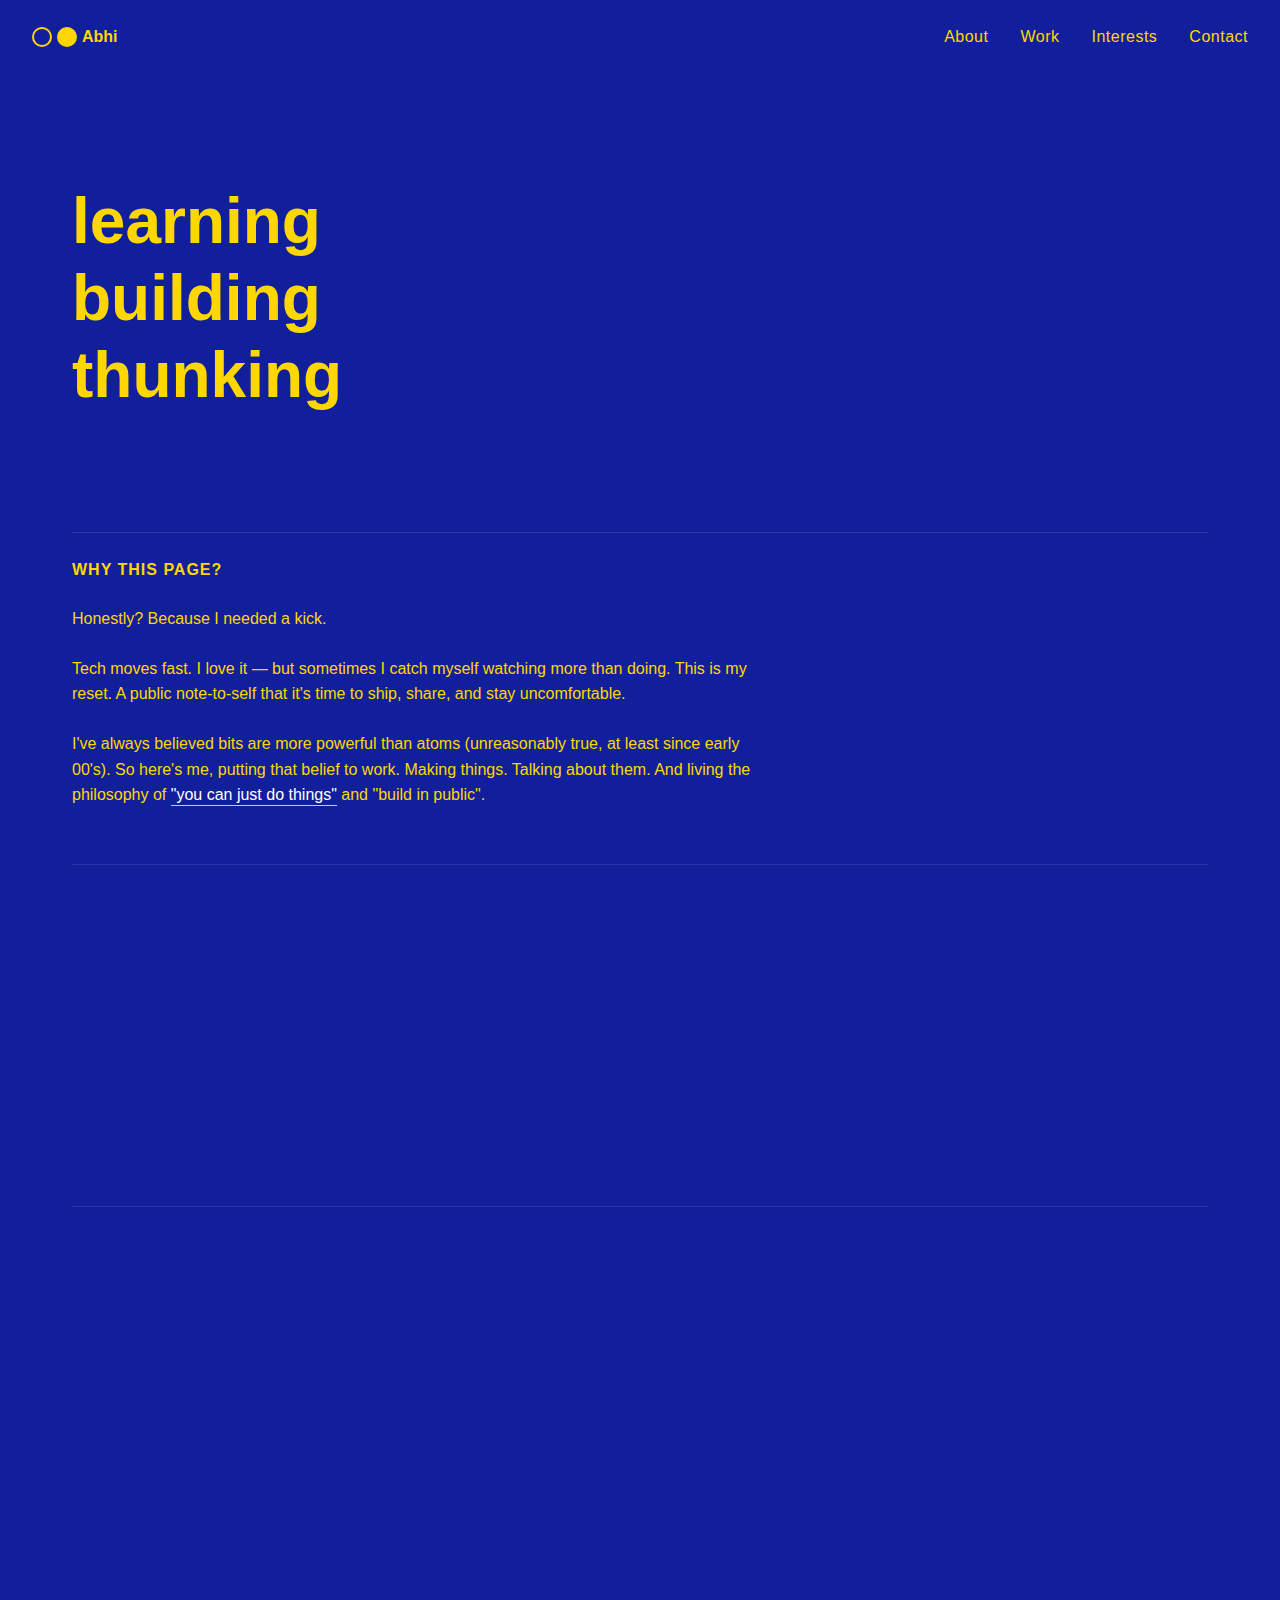
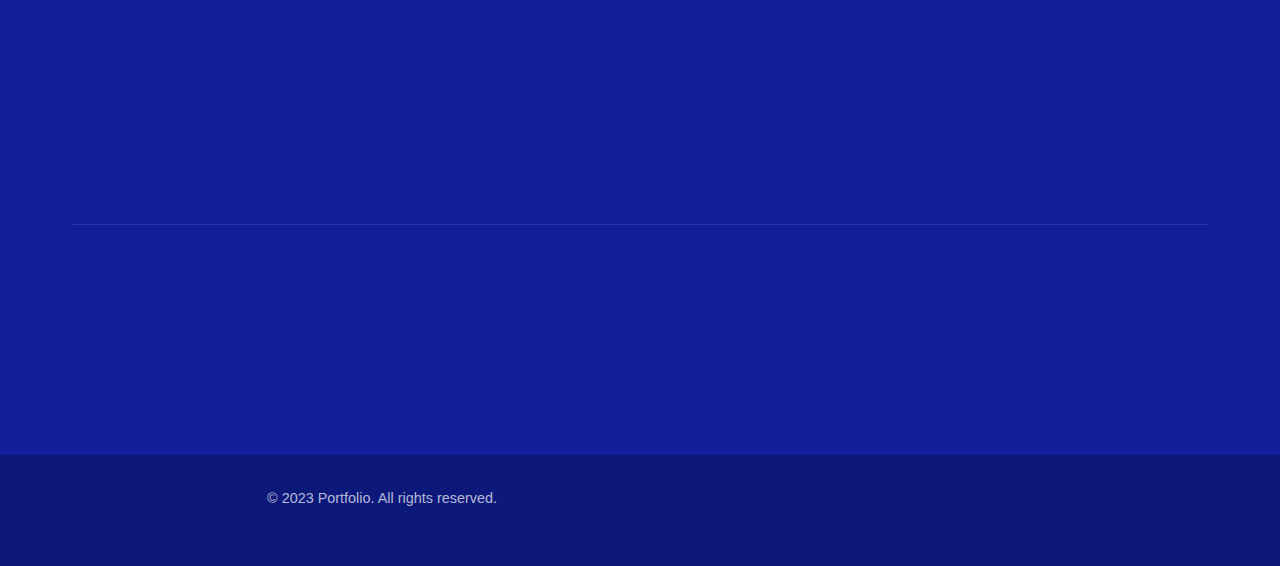
<file: index.html>
<!DOCTYPE html>
<html lang="en">
<head>
    <meta charset="UTF-8">
    <meta name="viewport" content="width=device-width, initial-scale=1.0">
    <title>Abhi's Wiki</title>
    <link rel="stylesheet" href="style.css">
    <link rel="stylesheet" href="https://cdnjs.cloudflare.com/ajax/libs/font-awesome/6.4.0/css/all.min.css">
</head>
<body>
    <header>
        <div class="logo">
            <div class="circle"></div>
            <div class="circle filled"></div>
            <span>Abhi</span>
        </div>
        <nav>
            <ul>
                <li><a href="#about">About</a></li>
                <li><a href="#work">Work</a></li>
                <li><a href="interests.html">Interests</a></li>
                <li><a href="#contact">Contact</a></li>
            </ul>
        </nav>
    </header>

    <main>
        <section class="hero">
            <h1>learning<br>building<br>thunking</h1>
        </section>

        <div class="divider"></div>
        
        <section id="about-page" class="about">
            <h2>WHY THIS PAGE?</h2>
            <p>Honestly? Because I needed a kick.</p>
            <p>Tech moves fast. I love it — but sometimes I catch myself watching more than doing. This is my reset. A public note-to-self that it's time to ship, share, and stay uncomfortable.</p>
            <p>I've always believed bits are more powerful than atoms (unreasonably true, at least since early 00's). So here's me, putting that belief to work. Making things. Talking about them. And living the philosophy of <a href="https://www.cyberpatterns.xyz/p/you-can-just-do-things" target="_blank">"you can just do things"</a> and "build in public".</p>
        </section>

        <div class="divider"></div>

        <section id="about" class="about">
            <h2>ABOUT ME</h2>
            <p>I see engineering as a craft. Performance matters. Clarity matters. The best systems are the ones you never notice because they just work — and that's the kind of work I chase every day.</p>
            <p>At <a href="https://www.ciena.com" target="_blank">Ciena</a>, I help bring up new hardware platforms from the ground up. Think: embedded systems, Linux kernels, memory maps, Ethernet PHYs, FPGAs — the works. I write drivers in C, build HAL layers, debug edge-case performance issues, and shape the SDKs. My fingerprints are on products used by <b>Verizon, AT&T, Airtel, Meta</b> — and maybe even the device you're using right now.</p>
        </section>

        <div class="divider"></div>

        <section id="work" class="work">
            <h2>WORK EXPERIENCE</h2>
            
            <div class="job">
                <h3>Routing/IP Engineer</h3>
                <p class="company">Ciena, 2022-Present</p>
                <p>L2/L3 device bring up and ASIC programming, handling customer bugs</p>
            </div>
            
            <div class="job">
                <h3>Embedded Systems Software Developer</h3>
                <p class="company">Completely Managed, 2022-2022</p>
                <p>Created middleware to interact with tools like OpenVAS and polling scripts for SNMP and ARP protocols</p>
            </div>
            
            <div class="job">
                <h3>Research Assistant</h3>
                <p class="company">WLU 2021-2022</p>
                <p>Worked on improve efficiency for query retrieval model for Conversational Information Seeking (CIS)</p>
            </div>
        </section>

        <div class="divider"></div>

        <section id="contact" class="contact">
            <h2>GET IN TOUCH</h2>
            
            <div class="social-links">
                <a href="https://instagram.com/asinghbains" target="_blank" aria-label="Instagram">
                    <i class="fab fa-instagram"></i>
                </a>
                <a href="https://github.com/bainsabhi" target="_blank" aria-label="GitHub">
                    <i class="fab fa-github"></i>
                </a>
                <a href="mailto:your.email@example.com" aria-label="Email">
                    <i class="fas fa-envelope"></i>
                </a>
            </div>
        </section>
    </main>

    <footer>
        <p>&copy; 2023 Portfolio. All rights reserved.</p>
    </footer>

    <script src="script.js"></script>
</body>
</html>
</file>
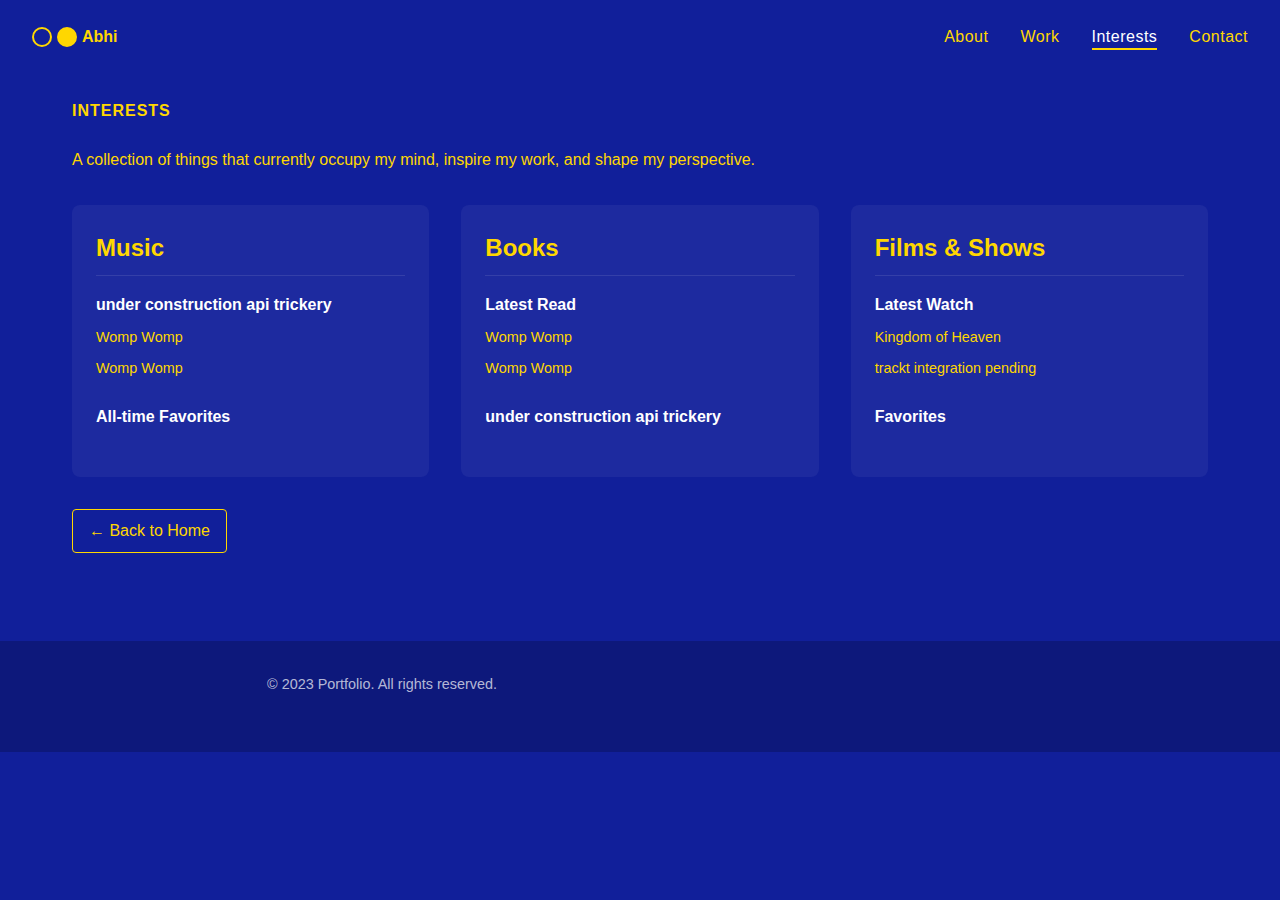
<file: interests.html>
<!DOCTYPE html>
<html lang="en">
<head>
    <meta charset="UTF-8">
    <meta name="viewport" content="width=device-width, initial-scale=1.0">
    <title>Abhi's Interests</title>
    <link rel="stylesheet" href="style.css">
    <link rel="stylesheet" href="https://cdnjs.cloudflare.com/ajax/libs/font-awesome/6.4.0/css/all.min.css">
    <style>
        /* Additional styles specific to interests page */
        .interests-grid {
            display: grid;
            grid-template-columns: repeat(auto-fit, minmax(300px, 1fr));
            gap: 2rem;
            margin-top: 2rem;
        }
        
        .interest-card {
            background-color: rgba(255, 255, 255, 0.05);
            border-radius: 8px;
            padding: 1.5rem;
            transition: transform 0.3s ease;
        }
        
        .interest-card:hover {
            transform: translateY(-5px);
        }
        
        .interest-card h3 {
            margin-bottom: 1rem;
            border-bottom: 1px solid var(--light-gray);
            padding-bottom: 0.5rem;
        }
        
        .interest-item {
            margin-bottom: 1.5rem;
        }
        
        .interest-item h4 {
            color: var(--white);
            margin-bottom: 0.5rem;
        }
        
        .interest-item p {
            font-size: 0.9rem;
            margin-bottom: 0.5rem;
        }
        
        .back-link {
            display: inline-block;
            margin-top: 2rem;
            padding: 0.5rem 1rem;
            border: 1px solid var(--gold);
            border-radius: 4px;
            transition: var(--transition);
        }
        
        .back-link:hover {
            background-color: var(--gold);
            color: var(--blue);
        }
    </style>
</head>
<body>
    <header>
        <div class="logo">
            <div class="circle"></div>
            <div class="circle filled"></div>
            <span>Abhi</span>
        </div>
        <nav>
            <ul>
                <li><a href="index.html#about">About</a></li>
                <li><a href="index.html#work">Work</a></li>
                <li><a href="interests.html" class="active">Interests</a></li>
                <li><a href="index.html#contact">Contact</a></li>
            </ul>
        </nav>
    </header>

    <main>
        <section id="interests" class="interests">
            <h2>INTERESTS</h2>
            <p>A collection of things that currently occupy my mind, inspire my work, and shape my perspective.</p>
            
            <div class="interests-grid">
                <div class="interest-card">
                    <h3>Music</h3>
                    
                    <div class="interest-item">
                        <h4>under construction api trickery</h4>
                        <p>Womp Womp</pp>
                        <p class="note">Womp Womp</p>
                    </div>
                    
                    <div class="interest-item">
                        <h4>All-time Favorites</h4>
                        <ul>
                    
                        </ul>
                    </div>
                </div>
                
                <div class="interest-card">
                    <h3>Books</h3>
                    
                    <div class="interest-item">
                        <h4>Latest Read</h4>
                        <p>Womp Womp</p>
                        <p class="note">Womp Womp</p>
                    </div>
                    
                    <div class="interest-item">
                        <h4>under construction api trickery</h4>
                        <ul>
                            
                        </ul>
                    </div>
                </div>
                
                <div class="interest-card">
                    <h3>Films & Shows</h3>
                    
                    <div class="interest-item">
                        <h4>Latest Watch</h4>
                        <p>Kingdom of Heaven</p>
                        <p class="note">trackt integration pending</p>
                    </div>
                    
                    <div class="interest-item">
                        <h4>Favorites</h4>
                        <ul>

                        </ul>
                    </div>
                </div>
            </div>
            
            <a href="index.html" class="back-link">← Back to Home</a>
        </section>
    </main>

    <footer>
        <p>&copy; 2023 Portfolio. All rights reserved.</p>
    </footer>

    <script src="script.js"></script>
</body>
</html>
</file>
<file: style.css>
/* Base styles */
:root {
  --blue: #111f9a;
  --gold: #ffd700;
  --black: #000;
  --white: #fff;
  --light-gray: rgba(255, 255, 255, 0.1);
  --dark-gray: rgba(255, 255, 255, 0.7);
  --transition: all 0.3s ease;
}

* {
  margin: 0;
  padding: 0;
  box-sizing: border-box;
}

body {
  font-family: -apple-system, BlinkMacSystemFont, "Segoe UI", Roboto, Oxygen, Ubuntu, Cantarell, "Open Sans",
    "Helvetica Neue", sans-serif;
  line-height: 1.6;
  color: var(--gold);
  background-color: var(--blue);
}

a {
  text-decoration: none;
  color: inherit;
}

ul {
  list-style: none;
}

/* Header */
header {
  display: flex;
  justify-content: space-between;
  align-items: center;
  padding: 1.5rem 2rem; /* Reduced top/bottom padding */
  position: sticky;
  top: 0;
  background-color: var(--blue);
  z-index: 100;
}

.logo {
  display: flex;
  align-items: center;
  font-weight: 600;
}

.circle {
  width: 20px;
  height: 20px;
  border: 2px solid var(--gold);
  border-radius: 50%;
  margin-right: 5px;
}

.filled {
  background-color: var(--gold);
  border-color: var(--gold);
}

/* Enhanced navigation styling */
nav ul {
  display: flex;
}

nav ul li {
  margin-left: 2rem;
}

nav ul li a {
  position: relative;
  padding: 5px 0;
  font-weight: 500;
  letter-spacing: 0.5px;
  transition: var(--transition);
}

nav ul li a::after {
  content: "";
  position: absolute;
  width: 0;
  height: 2px;
  bottom: 0;
  left: 0;
  background-color: var(--gold);
  transition: var(--transition);
}

nav ul li a:hover {
  color: var(--white);
}

nav ul li a:hover::after {
  width: 100%;
}

/* Add styles for active navigation */
nav ul li a.active {
  color: var(--white);
}

nav ul li a.active::after {
  width: 100%;
}

/* Main content */
main {
  max-width: 1200px;
  margin: 0 auto;
  padding: 0 2rem;
}

section {
  padding: 1.5rem 0; /* Reduced from 2rem to 1.5rem */
}

/* Reduced spacing for hero section */
.hero {
  min-height: 50vh; /* Reduced from 60vh to 50vh */
  display: flex;
  align-items: center;
  padding-bottom: 0.5rem; /* Reduced from 1rem to 0.5rem */
  padding-top: 0.5rem; /* Added to reduce space at top */
}

h1 {
  font-size: 4rem;
  line-height: 1.2;
  font-weight: 700;
}

h2 {
  font-size: 1rem;
  font-weight: 600;
  margin-bottom: 1.5rem; /* Reduced from 2rem to 1.5rem */
  letter-spacing: 1px;
}

h3 {
  font-size: 1.5rem;
  margin-bottom: 0.5rem;
}

p {
  margin-bottom: 1.5rem;
  max-width: 700px;
}

/* Reduced spacing for dividers */
.divider {
  height: 1px;
  background-color: var(--light-gray);
  width: 100%;
  margin: 0.5rem 0; /* Reduced from 1rem to 0.5rem */
}

/* Work section */
.job {
  margin-bottom: 3rem;
}

.company {
  font-size: 0.9rem;
  color: var(--dark-gray);
  margin-bottom: 0.5rem;
}

/* Interests section */
.interest-categories {
  display: grid;
  grid-template-columns: repeat(auto-fit, minmax(250px, 1fr));
  gap: 2rem;
}

.category ul {
  margin-top: 1rem;
}

.category li {
  margin-bottom: 0.5rem;
  position: relative;
  padding-left: 1rem;
}

.category li::before {
  content: "•";
  position: absolute;
  left: 0;
  color: var(--gold);
}

/* Enhanced Contact section */
.social-links {
  display: flex;
  gap: 2rem;
  font-size: 1.5rem;
}

.social-links a {
  position: relative;
  display: flex;
  align-items: center;
  justify-content: center;
  width: 60px;
  height: 60px;
  border-radius: 50%;
  background-color: rgba(255, 255, 255, 0.05);
  transition: var(--transition);
  overflow: hidden;
}

.social-links a::before {
  content: "";
  position: absolute;
  top: 0;
  left: 0;
  width: 100%;
  height: 100%;
  background-color: var(--gold);
  border-radius: 50%;
  transform: scale(0);
  transition: transform 0.4s cubic-bezier(0.175, 0.885, 0.32, 1.275);
  z-index: -1;
}

.social-links a:hover {
  color: var(--blue);
  transform: translateY(-5px);
  box-shadow: 0 10px 20px rgba(0, 0, 0, 0.1);
}

.social-links a:hover::before {
  transform: scale(1);
}

/* Footer */
footer {
  text-align: center;
  padding: 2rem;
  font-size: 0.9rem;
  color: var(--dark-gray);
  background-color: rgba(0, 0, 0, 0.2);
  margin-top: 4rem;
}

/* Animations */
@keyframes fadeIn {
  from {
    opacity: 0;
    transform: translateY(20px);
  }
  to {
    opacity: 1;
    transform: translateY(0);
  }
}

section {
  animation: fadeIn 0.8s ease-out forwards;
}

/* Updated Responsive Styles for Horizontal Mobile Navigation */
@media (max-width: 768px) {
  header {
    flex-direction: column;
    align-items: flex-start;
    padding: 1rem; /* Further reduced padding on mobile */
  }

  nav {
    width: 100%;
    margin-top: 1rem; /* Reduced from 1.5rem */
  }

  nav ul {
    flex-direction: row; /* Keep horizontal layout */
    justify-content: space-between; /* Distribute items evenly */
    width: 100%;
    padding: 0;
  }

  nav ul li {
    margin: 0; /* Remove left margin */
  }

  nav ul li a {
    font-size: 0.9rem; /* Slightly smaller font for mobile */
    padding: 0.5rem 0;
    display: block;
  }

  h1 {
    font-size: 3rem;
  }

  .hero {
    min-height: 40vh; /* Further reduced on mobile */
    padding-top: 0; /* Remove top padding on mobile */
  }

  .interest-categories {
    grid-template-columns: 1fr;
  }

  .social-links a {
    width: 50px;
    height: 50px;
  }

  /* Reduce section padding on mobile */
  section {
    padding: 1rem 0;
  }
}

/* For very small screens */
@media (max-width: 400px) {
  nav ul li a {
    font-size: 0.8rem; /* Even smaller font for very small screens */
  }

  .logo {
    font-size: 0.9rem;
  }

  .circle {
    width: 16px;
    height: 16px;
  }
}

/* Gold theme elements */
.hero h1 {
  color: var(--gold);
}

.filled {
  background-color: var(--gold);
  border-color: var(--gold);
}

/* Hover effects */
.job:hover h3 {
  color: var(--white);
  transition: var(--transition);
}

.category h3:hover {
  color: var(--white);
  transition: var(--transition);
}

/* Enhanced hyperlinks in the about section - REMOVED ARROW */
.about a {
  color: var(--white);
  border-bottom: 1px solid var(--gold);
  padding-bottom: 2px;
  position: relative;
  transition: all 0.3s ease;
  font-weight: 500;
}

.about a:hover {
  color: var(--gold);
  border-bottom: 2px solid var(--gold);
}

/* Add a subtle pulse animation to encourage clicking */
@keyframes subtle-pulse {
  0% {
    transform: scale(1);
  }
  50% {
    transform: scale(1.05);
  }
  100% {
    transform: scale(1);
  }
}

.social-links a:hover i {
  animation: subtle-pulse 1s infinite;
}

/* Add tooltip-style labels for social links on hover */
.social-links a::after {
  content: attr(aria-label);
  position: absolute;
  bottom: -30px;
  left: 50%;
  transform: translateX(-50%);
  background-color: var(--gold);
  color: var(--blue);
  padding: 4px 8px;
  border-radius: 4px;
  font-size: 0.75rem;
  opacity: 0;
  pointer-events: none;
  transition: opacity 0.3s ease;
  white-space: nowrap;
}

.social-links a:hover::after {
  opacity: 1;
}

/* Specific adjustments for about-page section */
#about-page {
  padding-top: 1rem; /* Reduced padding specifically for this section */
}
</file>
